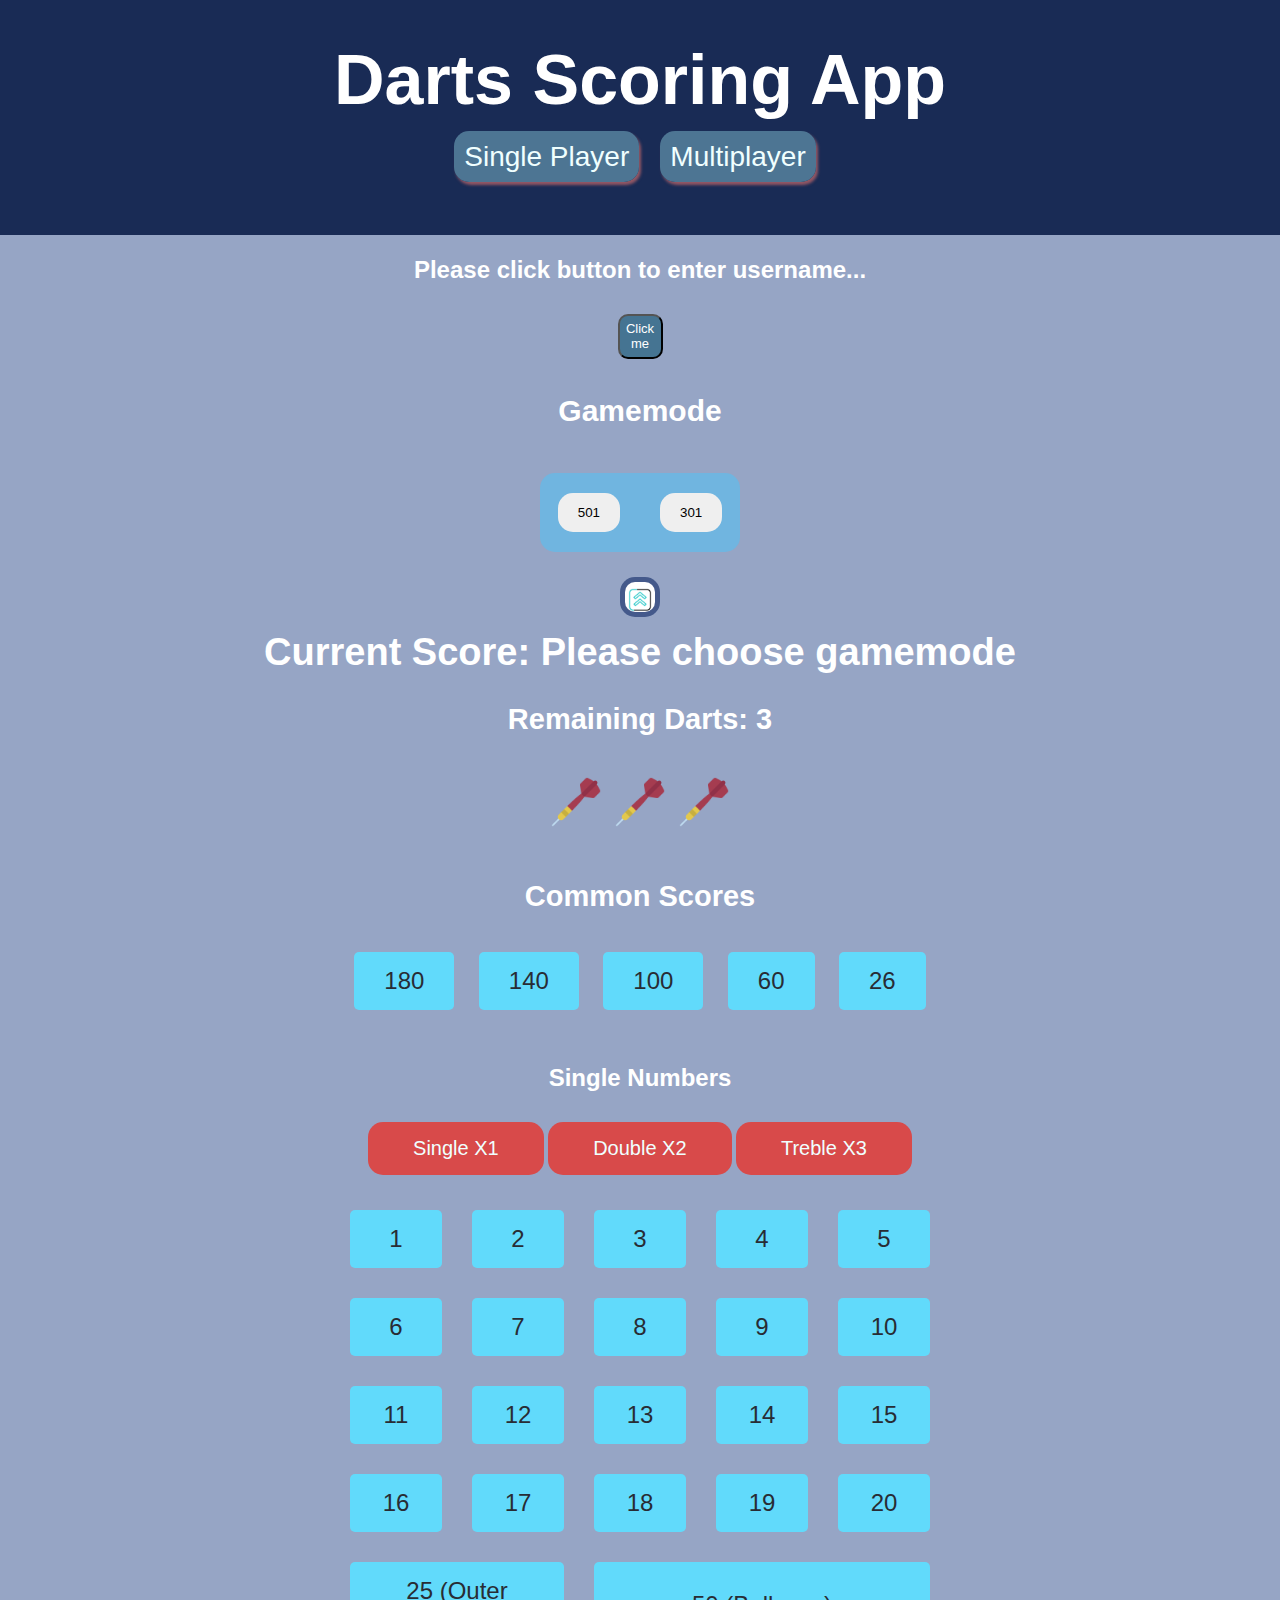
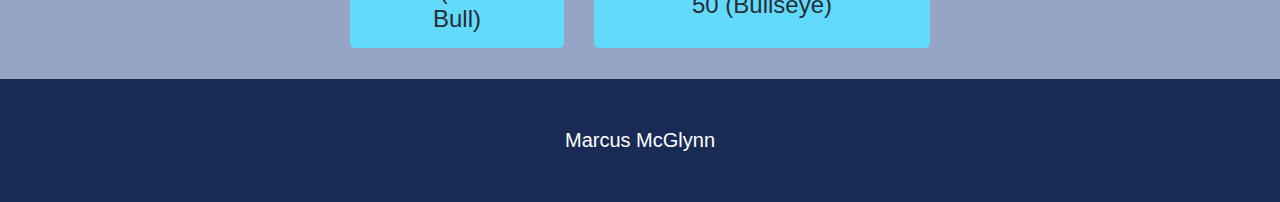
<file: index.html>
<!DOCTYPE html>
<html lang="en">
  <head>
    <meta charset="UTF-8" />
    <meta name="viewport" content="width=device-width, initial-scale=1.0" />
    <link rel="stylesheet" href="style.css" />
    <script src="script.js" defer></script>
    <title>Darts Scoring App</title>
  </head>
  <body>
    <header>
      <h1>Darts Scoring App</h1>
      <nav id="navlinks">
        <a href="./">Single Player</a>
        <a href="multiplayer.html">Multiplayer</a>
      </nav>
    </header>

    <div id="player1">
      <h2 id="player1-name">Please click button to enter username...</h2>
      <button id="usernameBtn">Click me</button>

      <h2 id="gameTitle">Gamemode</h2>
      <div class="gameMode">
        <button class="gameModeBtn" id="501">501</button>
        <button class="gameModeBtn" id="301">301</button>
      </div>

      <section class="scoreboard">
        <div class="current-score">
          <img class="up-arrow" src="Images/up.gif" alt="Up Arrow" />
          <h2>
            Current Score: <span id="currentScore">Please choose gamemode</span>
          </h2>
        </div>
        <h3>Remaining Darts: <span id="remainingDarts">3</span></h3>
        <div class="darts-container">
          <img id="dart1" class="darts" src="Images/dart.png" alt="Dart" />
          <img id="dart2" class="darts" src="Images/dart.png" alt="Dart" />
          <img id="dart3" class="darts" src="Images/dart.png" alt="Dart" />
        </div>
      </section>

      <section class="common-scores">
        <h3>Common Scores</h3>
        <button class="score-btn" data-score="180">180</button>
        <button class="score-btn" data-score="140">140</button>
        <button class="score-btn" data-score="100">100</button>
        <button class="score-btn" data-score="60">60</button>
        <button class="score-btn" data-score="26">26</button>
      </section>

      <section class="board-numbers">
        <h3>Single Numbers</h3>
        <div class="multiplier-buttons">
          <button class="multiply" id="single">Single X1</button>
          <button class="multiply" id="double">Double X2</button>
          <button class="multiply" id="treble">Treble X3</button>
        </div>

        <div class="number-buttons">
          <button class="number-btn" data-score="1">1</button>
          <button class="number-btn" data-score="2">2</button>
          <button class="number-btn" data-score="3">3</button>
          <button class="number-btn" data-score="4">4</button>
          <button class="number-btn" data-score="5">5</button>
          <button class="number-btn" data-score="6">6</button>
          <button class="number-btn" data-score="7">7</button>
          <button class="number-btn" data-score="8">8</button>
          <button class="number-btn" data-score="9">9</button>
          <button class="number-btn" data-score="10">10</button>
          <button class="number-btn" data-score="11">11</button>
          <button class="number-btn" data-score="12">12</button>
          <button class="number-btn" data-score="13">13</button>
          <button class="number-btn" data-score="14">14</button>
          <button class="number-btn" data-score="15">15</button>
          <button class="number-btn" data-score="16">16</button>
          <button class="number-btn" data-score="17">17</button>
          <button class="number-btn" data-score="18">18</button>
          <button class="number-btn" data-score="19">19</button>
          <button class="number-btn" data-score="20">20</button>
          <button id="outer-bull" class="number-btn" data-score="25">
            25 (Outer Bull)
          </button>
          <button id="bullseye" class="number-btn" data-score="50">
            50 (Bullseye)
          </button>
        </div>
      </section>
    </div>

    <footer>
      <p>Marcus McGlynn</p>
    </footer>
  </body>
</html>
</file>
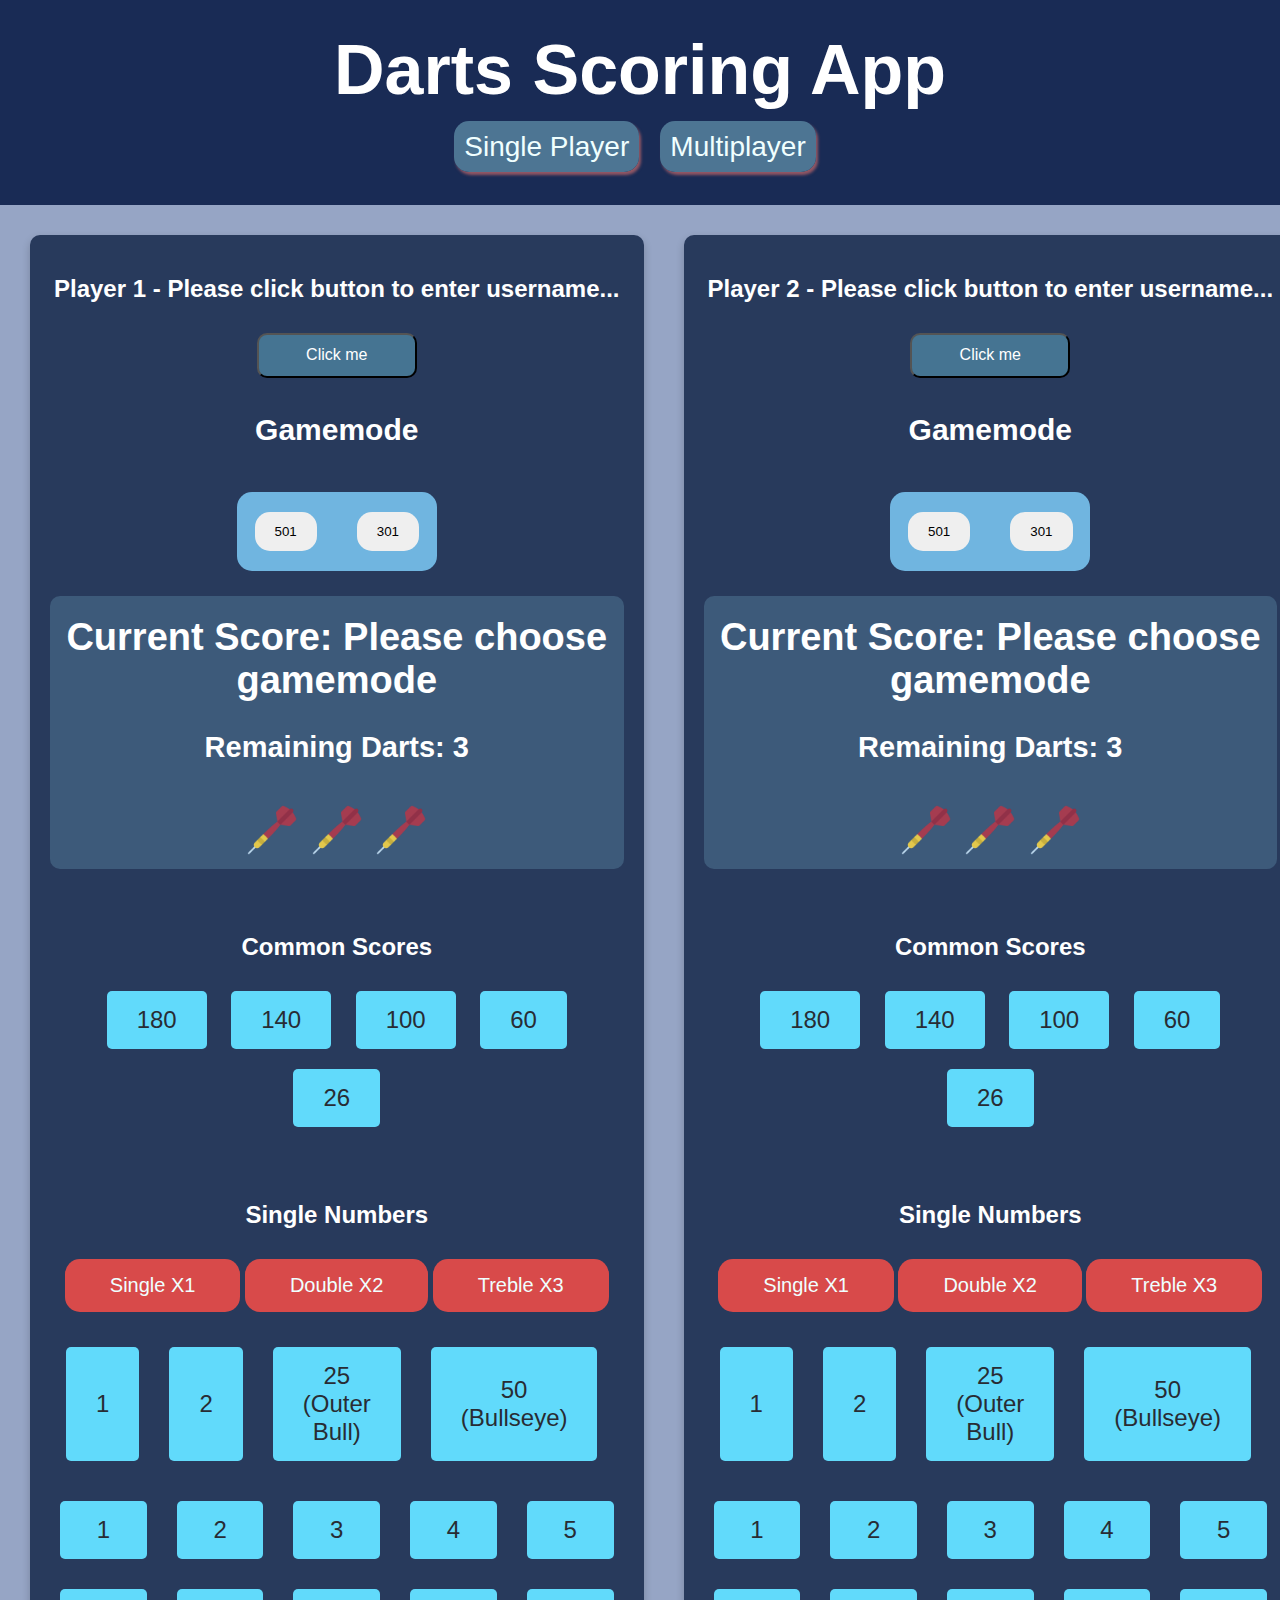
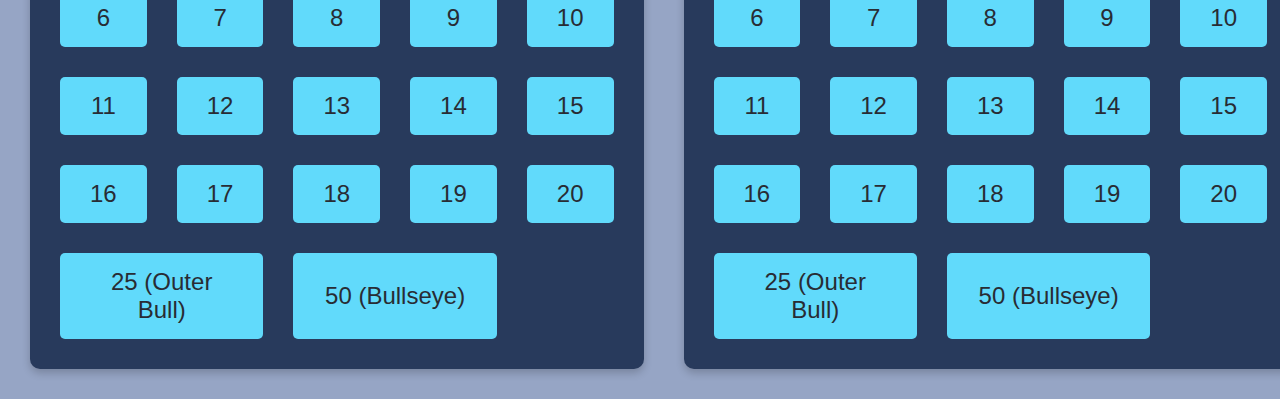
<file: multiplayer.html>
<!DOCTYPE html>
<html lang="en">
  <head>
    <meta charset="UTF-8" />
    <meta name="viewport" content="width=device-width, initial-scale=1.0" />
    <link rel="stylesheet" href="multiplayer.css" />
    <title>My Darts Scoring App - Multiplayer</title>
  </head>
  <body>
    <header>
      <h1>Darts Scoring App</h1>
      <nav id="navlinks">
        <a href="./">Single Player</a>
        <a href="multiplayer.html">Multiplayer</a>
      </nav>
    </header>
    <main>
      <div id="player1">
        <h2 id="player1-name">
          Player 1 - Please click button to enter username...
        </h2>
        <button id="usernameBtn1">Click me</button>
        <h2 id="gameTitle1">Gamemode</h2>
        <div class="gameMode">
          <button class="gameModeBtn" id="501p1">501</button>
          <button class="gameModeBtn" id="301p1">301</button>
        </div>

        <section class="scoreboard">
          <div class="current-score">
            <h2>
              Current Score:
              <span id="currentScore1">Please choose gamemode</span>
            </h2>
          </div>
          <h3>Remaining Darts: <span id="remainingDarts1">3</span></h3>
          <img
            id="dart1p1"
            class="darts"
            src="Images/dart.png"
            alt="Image of a dart"
          />
          <img
            id="dart2p1"
            class="darts"
            src="Images/dart.png"
            alt="Image of a dart"
          />
          <img
            id="dart3p1"
            class="darts"
            src="Images/dart.png"
            alt="Image of a dart"
          />
        </section>

        <section class="common-scores">
          <h3>Common Scores</h3>
          <button class="score-btn" data-score="180" id="commonScore180p1">
            180
          </button>
          <button class="score-btn" data-score="140" id="commonScore140p1">
            140
          </button>
          <button class="score-btn" data-score="100" id="commonScore100p1">
            100
          </button>
          <button class="score-btn" data-score="60" id="commonScore60p1">
            60
          </button>
          <button class="score-btn" data-score="26" id="commonScore26p1">
            26
          </button>
        </section>

        <section class="board-numbers">
          <h3>Single Numbers</h3>
          <button class="multiply" id="singlep1">Single X1</button>
          <button class="multiply" id="doublep1">Double X2</button>
          <button class="multiply" id="treblep1">Treble X3</button>
          <div class="number-buttons">
            <button class="number-btn" data-score="1" id="score1p1">1</button>
            <button class="number-btn" data-score="2" id="score2p1">2</button>
            <button id="outer-bullp1" class="number-btn" data-score="25">
              25 (Outer Bull)
            </button>
            <button id="bullseyep1" class="number-btn" data-score="50">
              50 (Bullseye)
            </button>
          </div>
        </section>
        <div class="number-buttons">
          <button class="number-btn" data-score="1">1</button>
          <button class="number-btn" data-score="2">2</button>
          <button class="number-btn" data-score="3">3</button>
          <button class="number-btn" data-score="4">4</button>
          <button class="number-btn" data-score="5">5</button>
          <button class="number-btn" data-score="6">6</button>
          <button class="number-btn" data-score="7">7</button>
          <button class="number-btn" data-score="8">8</button>
          <button class="number-btn" data-score="9">9</button>
          <button class="number-btn" data-score="10">10</button>
          <button class="number-btn" data-score="11">11</button>
          <button class="number-btn" data-score="12">12</button>
          <button class="number-btn" data-score="13">13</button>
          <button class="number-btn" data-score="14">14</button>
          <button class="number-btn" data-score="15">15</button>
          <button class="number-btn" data-score="16">16</button>
          <button class="number-btn" data-score="17">17</button>
          <button class="number-btn" data-score="18">18</button>
          <button class="number-btn" data-score="19">19</button>
          <button class="number-btn" data-score="20">20</button>
          <button id="outer-bull" class="number-btn" data-score="25">
            25 (Outer Bull)
          </button>
          <button id="bullseye" class="number-btn" data-score="50">
            50 (Bullseye)
          </button>
        </div>
      </div>

      <div id="player2">
        <h2 id="player2-name">
          Player 2 - Please click button to enter username...
        </h2>
        <button id="usernameBtn2">Click me</button>
        <h2 id="gameTitle2">Gamemode</h2>
        <div class="gameMode">
          <button class="gameModeBtn" id="501p2">501</button>
          <button class="gameModeBtn" id="301p2">301</button>
        </div>

        <section class="scoreboard">
          <div class="current-score">
            <h2>
              Current Score:
              <span id="currentScore2">Please choose gamemode</span>
            </h2>
          </div>
          <h3>Remaining Darts: <span id="remainingDarts2">3</span></h3>
          <img
            id="dart1p2"
            class="darts"
            src="Images/dart.png"
            alt="Image of a dart"
          />
          <img
            id="dart2p2"
            class="darts"
            src="Images/dart.png"
            alt="Image of a dart"
          />
          <img
            id="dart3p2"
            class="darts"
            src="Images/dart.png"
            alt="Image of a dart"
          />
        </section>

        <section class="common-scores">
          <h3>Common Scores</h3>
          <button class="score-btn" data-score="180" id="commonScore180p2">
            180
          </button>
          <button class="score-btn" data-score="140" id="commonScore140p2">
            140
          </button>
          <button class="score-btn" data-score="100" id="commonScore100p2">
            100
          </button>
          <button class="score-btn" data-score="60" id="commonScore60p2">
            60
          </button>
          <button class="score-btn" data-score="26" id="commonScore26p2">
            26
          </button>
        </section>

        <section class="board-numbers">
          <h3>Single Numbers</h3>
          <button class="multiply" id="singlep2">Single X1</button>
          <button class="multiply" id="doublep2">Double X2</button>
          <button class="multiply" id="treblep2">Treble X3</button>
          <div class="number-buttons">
            <button class="number-btn" data-score="1" id="score1p2">1</button>
            <button class="number-btn" data-score="2" id="score2p2">2</button>
            <button id="outer-bullp2" class="number-btn" data-score="25">
              25 (Outer Bull)
            </button>
            <button id="bullseyep2" class="number-btn" data-score="50">
              50 (Bullseye)
            </button>
          </div>
        </section>
        <div class="number-buttons">
          <button class="number-btn" data-score="1">1</button>
          <button class="number-btn" data-score="2">2</button>
          <button class="number-btn" data-score="3">3</button>
          <button class="number-btn" data-score="4">4</button>
          <button class="number-btn" data-score="5">5</button>
          <button class="number-btn" data-score="6">6</button>
          <button class="number-btn" data-score="7">7</button>
          <button class="number-btn" data-score="8">8</button>
          <button class="number-btn" data-score="9">9</button>
          <button class="number-btn" data-score="10">10</button>
          <button class="number-btn" data-score="11">11</button>
          <button class="number-btn" data-score="12">12</button>
          <button class="number-btn" data-score="13">13</button>
          <button class="number-btn" data-score="14">14</button>
          <button class="number-btn" data-score="15">15</button>
          <button class="number-btn" data-score="16">16</button>
          <button class="number-btn" data-score="17">17</button>
          <button class="number-btn" data-score="18">18</button>
          <button class="number-btn" data-score="19">19</button>
          <button class="number-btn" data-score="20">20</button>
          <button id="outer-bull" class="number-btn" data-score="25">
            25 (Outer Bull)
          </button>
          <button id="bullseye" class="number-btn" data-score="50">
            50 (Bullseye)
          </button>
        </div>
      </div>
    </main>
  </body>
</html>
</file>
<file: style.css>
body {
    font-family: Arial, sans-serif;
    background: #96a5c5;
    color: white;
    text-align: center;
    margin: 0;
    padding: 0;
    height: 100vh;
}

main {
    display: grid;
    grid-template-columns: repeat(2, 1fr);
}

#player1, #player2 {
    margin: 1px auto;
    grid-column: span 1;
    display: flex;
    flex-direction: column;
}

header {
    padding: 30px 0 60px;
    font-size: 2.5em;
    background-color: #192b55;
}

header a {
    text-decoration: none;
    margin-right: 10px;
    background-color: rgb(77, 117, 147);
    padding: 10px;
    font-size: 28px;
    border-radius: 15px;
    box-shadow: 2px 3px 3px rgba(202, 108, 108, 0.687);
    color: azure;
}

header a:hover {
    background-color: rgb(128, 158, 182);
    color: azure;
}

h1 {
    margin: 0;
    font-size: 70px;
    padding: 10px 0;
}

.up-arrow {
    background-color: #44598b;
    border-radius: 15px;
    padding: 5px;
    margin: 0 10px;
    height: 30px;
    width: 30px;
}

#usernameBtn {
    height: 45px;
    width: 45px;
    display: flex;
    align-items: center;
    margin: 10px auto;
    border-radius: 10px;
    font-size: 13px;
    color: white;
    background-color: #457492;
}

.scoreboard {
    margin: 20px auto;
}

.current-score h2 {
    font-size: 38px;
    margin: 10px 0 20px;
}

#gameTitle {
    font-size: 30px;
}

.gameMode {
    display: flex;
    justify-content: center;
    margin: 20px auto 5px;
    background-color: #70b5e0;
    width: 200px;
    border-radius: 15px;
}

.gameMode button {
    border: none;
    padding: 12px 20px;
    margin: 20px;
    border-radius: 15px;
}

.gameMode button:hover {
    background-color: #457492;
}

section h3 {
    font-size: 29px;
}

.darts {
    height: 50px;
    width: 50px;
    margin: 12px 5px 0;
}

.big-scores, .board-numbers {
    margin: 20px 0;
}

.big-scores h3, .board-numbers h3 {
    font-size: 1.5em;
    margin-bottom: 20px;
}

.score-btn, .number-btn {
    font-size: 1.5em;
    padding: 15px 30px;
    margin: 10px;
    background-color: #61dafb;
    border: none;
    border-radius: 5px;
    color: #282c34;
    cursor: pointer;
}

.score-btn:hover, .number-btn:hover {
    background-color: #21a1f1;
}

.number-buttons {
    display: grid;
    grid-template-columns: repeat(5, 1fr);
    gap: 10px;
    justify-content: center;
    margin: 0 auto;
    width: 80%;
    max-width: 600px;
}

.multiply {
    padding: 15px 45px;
    margin: 10px 0 25px;
    background-color: rgb(216, 74, 74);
    color: azure;
    font-size: 20px;
    border: none;
    border-radius: 15px;
}

.multiply:hover {
    background-color: rgb(223, 122, 122);
}

.multiply.active {
    background-color: rgb(0, 150, 136);
    color: white;
}

#bullseye {
    grid-column: span 3;
}

#outer-bull {
    grid-column: span 2;
}

footer {
    padding: 30px;
    font-size: 20px;
    background-color: #192b55;
}

/* ! Media */
@media (max-width: 600px) {
    .number-buttons {
        grid-template-columns: repeat(3, 1fr);
    }

    .score-btn, .number-btn {
        padding: 10px;
    }
}
</file>
<file: multiplayer.css>
body {
    font-family: Arial, sans-serif;
    background: #96a5c5;
    color: white;
    text-align: center;
    margin: 0;
    padding: 0;
    height: 100vh;
}

main {
    display: grid;
    grid-template-columns: 1fr 1fr;
    gap: 20px;
    padding: 20px;
}

#player1, #player2 {
    margin: 10px;
    display: flex;
    flex-direction: column;
    background-color: #283a5c;
    padding: 20px;
    border-radius: 10px;
    box-shadow: 0 4px 8px rgba(0, 0, 0, 0.2);
}

header {
    padding: 20px 0 40px;
    font-size: 2.5em;
    background-color: #192b55;
}

header a {
    text-decoration: none;
    margin-right: 10px;
    background-color: rgb(77, 117, 147);
    padding: 10px;
    font-size: 28px;
    border-radius: 15px;
    box-shadow: 2px 3px 3px rgba(202, 108, 108, 0.687);
    color: azure;
}

header a:hover {
    background-color: rgb(128, 158, 182);
    color: azure;
}

h1 {
    margin: 0;
    font-size: 70px;
    padding: 10px 0;
}

#usernameBtn1, #usernameBtn2 {
    height: 45px;
    width: 160px;
    display: flex;
    align-items: center;
    justify-content: center;
    margin: 10px auto;
    border-radius: 10px;
    font-size: 16px;
    color: white;
    background-color: #457492;
}

#usernameBtn1:hover, #usernameBtn2:hover {
    background-color: #325d73;
}

.scoreboard {
    margin: 20px auto;
    padding: 10px;
    background-color: #3d5a7a;
    border-radius: 10px;
}

.current-score h2 {
    font-size: 38px;
    margin: 10px 0 20px;
}

#gameTitle1, #gameTitle2 {
    font-size: 30px;
}

.gameMode {
    display: flex;
    justify-content: center;
    margin: 20px auto 5px;
    background-color: #70b5e0;
    width: 200px;
    border-radius: 15px;
}

.gameMode button {
    border: none;
    padding: 12px 20px;
    margin: 20px;
    border-radius: 15px;
}

.gameMode button:hover {
    background-color: #457492;
}

section h3 {
    font-size: 29px;
}

.darts {
    height: 50px;
    width: 50px;
    margin: 12px 5px 0;
}

.common-scores, .board-numbers {
    margin: 20px 0;
}

.common-scores h3, .board-numbers h3 {
    font-size: 1.5em;
    margin-bottom: 20px;
}

.score-btn, .number-btn {
    font-size: 1.5em;
    padding: 15px 30px;
    margin: 10px;
    background-color: #61dafb;
    border: none;
    border-radius: 5px;
    color: #282c34;
    cursor: pointer;
}

.score-btn:hover, .number-btn:hover {
    background-color: #21a1f1;
}

.number-buttons {
    display: grid;
    grid-template-columns: repeat(5, 1fr);
    gap: 10px;
    justify-content: center;
    margin: 0 auto;
    width: 80%;
    max-width: 600px;
}

.multiply {
    padding: 15px 45px;
    margin: 10px 0 25px;
    background-color: rgb(216, 74, 74);
    color: azure;
    font-size: 20px;
    border: none;
    border-radius: 15px;
}

.multiply:hover {
    background-color: rgb(223, 122, 122);
}

#bullseye, #outer-bull {
    grid-column: span 2;
}

footer {
    padding: 30px;
    font-size: 20px;
    background-color: #192b55;
}

@media (max-width: 800px) {
    main {
        grid-template-columns: 1fr;
    }

    .number-buttons {
        grid-template-columns: repeat(3, 1fr);
    }

    .score-btn, .number-btn {
        padding: 10px;
    }
}

@media (max-width: 600px) {
    .number-buttons {
        grid-template-columns: repeat(2, 1fr);
    }

    #usernameBtn1, #usernameBtn2 {
        width: 120px;
    }
}
</file>
